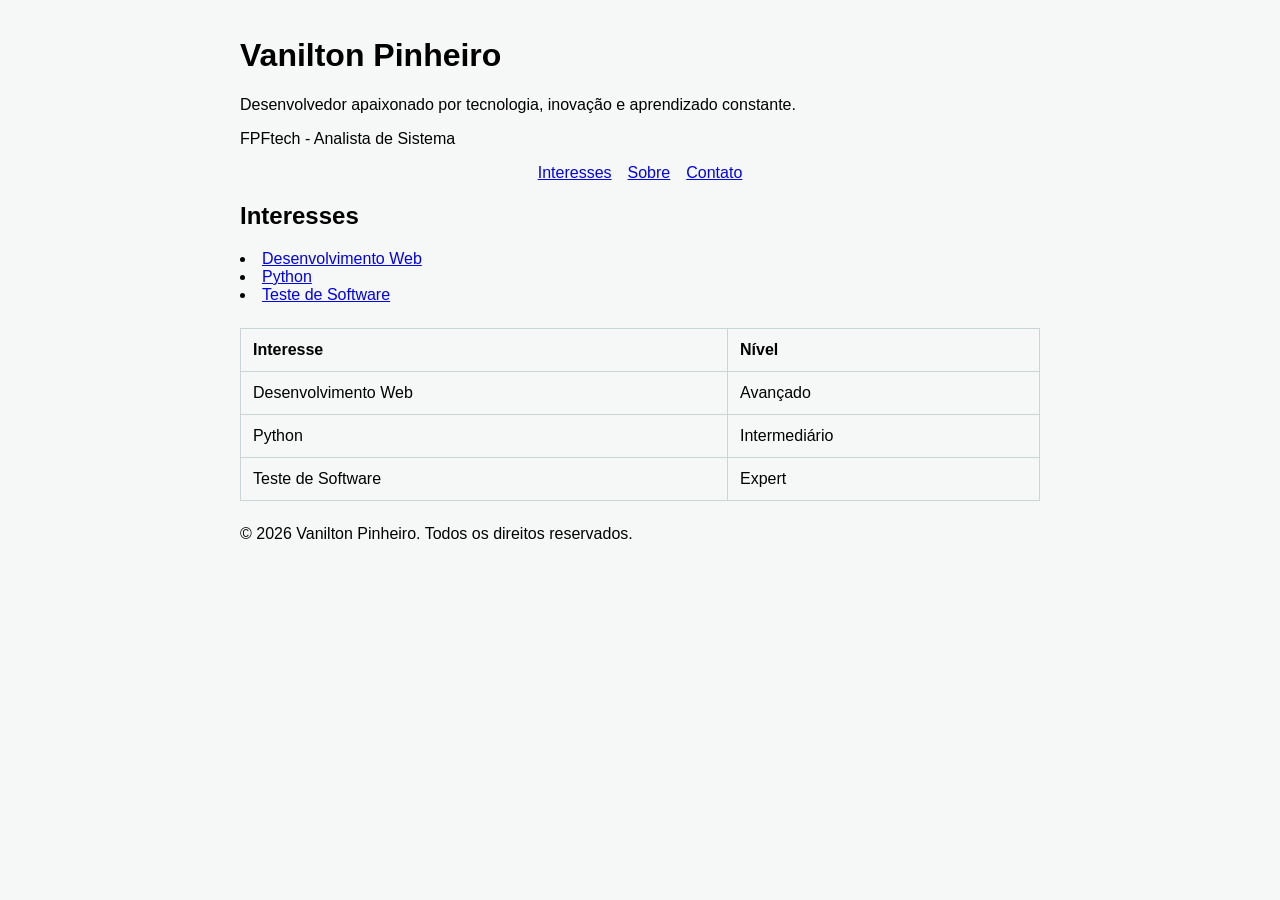
<file: aula1-5/index.html>
<!DOCTYPE html>
<html lang="pt-BR">
  <head>
    <meta charset="UTF-8" />
    <title>Vanilton Pinheiro</title>
    <link rel="icon" type="image/png" href="favicon.png" />
   <link rel="stylesheet" href="style.css" /> 
  </head>
  <body>
    <header>
      <h1>Vanilton Pinheiro</h1>
      <p>Desenvolvedor apaixonado por tecnologia, inovação e aprendizado constante.</p>
      <p>FPFtech - Analista de Sistema</p>
      <nav>
        <a href="#interesses">Interesses</a>
        <a href="sobre.html">Sobre</a>
        <a href="contato.html">Contato</a>
      </nav>
    </header>

    <main>
      <h2 id="interesses">Interesses</h2>
      <ul>
        <li>
            <!-- rel="noopener noreferrer" protege a segurança e a privacidade do usuário 
            ao abrir links externos em uma nova aba, evitando que a página aberta tenha acesso à página de origem. 
            -->
          <a href="https://www.w3.org/standards/webdesign/htmlcss" rel="noopener noreferrer">
            Desenvolvimento Web
          </a>
        </li>
        <li>
          <a href="https://www.python.org/" target="_blank" rel="noopener noreferrer">
            Python
          </a>
        </li>
        <li>
          <a href="https://www.ibm.com/br-pt/think/topics/software-testing" target="_blank" rel="noopener noreferrer">
            Teste de Software
          </a>
        </li>
      </ul>
      <table> 
        <tr>
          <th>Interesse</th>
          <th>Nível</th>
        </tr>
        <tr>
          <td>Desenvolvimento Web</td>
          <td>Avançado</td>
        </tr>
        <tr>
          <td>Python</td>
          <td>Intermediário</td>
        </tr>
        <tr>
          <td>Teste de Software</td>
          <td>Expert</td>
        </tr>
      </table>
      <footer>
        <p>&copy; 2026 Vanilton Pinheiro. Todos os direitos reservados.</p>
    </main>
  </body>
</html>
</file>
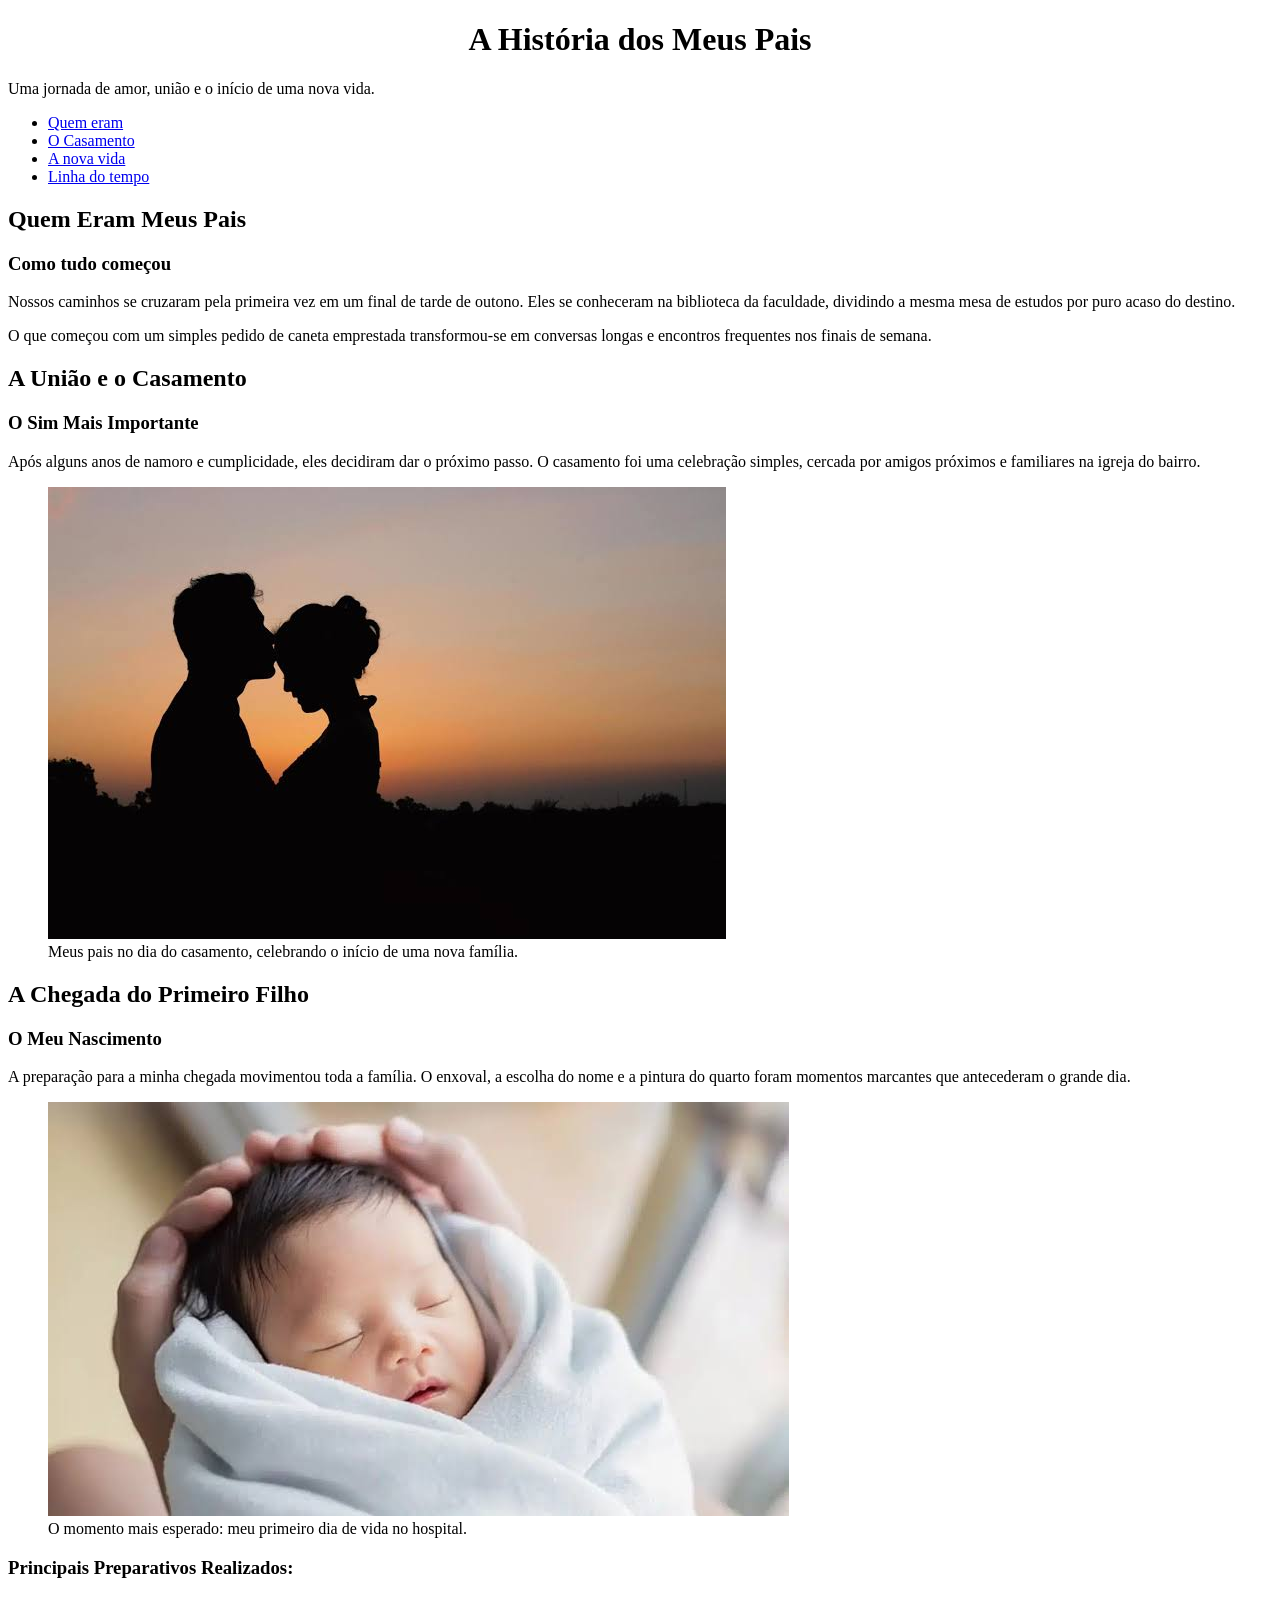
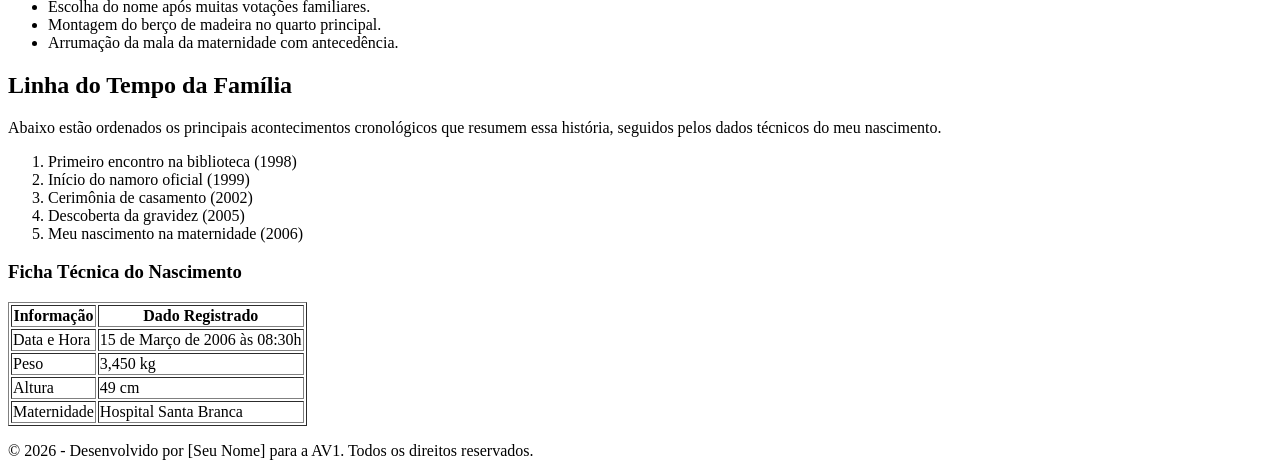
<file: 01-fundamentos-html5/av1-historia-familia/index.html>
<!DOCTYPE html>
<html lang="pt-BR">
<head>
    <meta charset="UTF-8">
    <meta name="viewport" content="width=device-width, initial-scale=1.0">
    <title>A História dos Meus Pais: Do Encontro ao Meu Nascimento</title>
</head>
<body>

    <!-- Cabeçalho Principal da Página -->
    <header>
        <h1 style="text-align: center;">A História dos Meus Pais</h1>
        <p>Uma jornada de amor, união e o início de uma nova vida.</p>
        
        <!-- Menu de Navegação por Âncoras (Corrigido: sem espaços nos IDs) -->
        <nav>
            <ul>
                <li><a href="#quem-eram">Quem eram</a></li>
                <li><a href="#casamento">O Casamento</a></li>
                <li><a href="#nova-vida">A nova vida</a></li>
                <li><a href="#cronologia">Linha do tempo</a></li>
            </ul>
        </nav>
    </header>

    <!-- Conteúdo Principal -->
    <main>

        <!-- Seção 1: O Encontro (Corrigido ID e adicionado o título H2) -->
        <section id="quem-eram">
            <h2>Quem Eram Meus Pais</h2>
            <article>
                <h3>Como tudo começou</h3>
                <p>Nossos caminhos se cruzaram pela primeira vez em um final de tarde de outono. Eles se conheceram na biblioteca da faculdade, dividindo a mesma mesa de estudos por puro acaso do destino.</p>
                <p>O que começou com um simples pedido de caneta emprestada transformou-se em conversas longas e encontros frequentes nos finais de semana.</p>
            </article>
        </section>

        <!-- Seção 2: O Casamento com Mídia -->
        <section id="casamento">
            <h2>A União e o Casamento</h2>
            <article>
                <h3>O Sim Mais Importante</h3>
                <p>Após alguns anos de namoro e cumplicidade, eles decidiram dar o próximo passo. O casamento foi uma celebração simples, cercada por amigos próximos e familiares na igreja do bairro.</p>
                
                <!-- Uso de Figure e Figcaption para Acessibilidade -->
                <figure>
                    <img src="img/casal.jpg" alt="Fotografia antiga em tons de sépia mostrando os meus pais sorrindo no dia do casamento deles, vestindo trajes tradicionais de noivos.">
                    <figcaption>Meus pais no dia do casamento, celebrando o início de uma nova família.</figcaption>
                </figure>
            </article>
        </section>

        <!-- Seção 3: O Nascimento (Corrigido ID para funcionar com o menu "A nova vida") -->
        <section id="nova-vida">
            <h2>A Chegada do Primeiro Filho</h2>
            <article>
                <h3>O Meu Nascimento</h3>
                <p>A preparação para a minha chegada movimentou toda a família. O enxoval, a escolha do nome e a pintura do quarto foram momentos marcantes que antecederam o grande dia.</p>
                
                <figure>
                    <img src="img/nascimento.jpg" alt="Foto colorida de um bebê recém-nascido dormindo calmamente no berço do hospital, enrolado em uma manta azul com uma touca branca.">
                    <figcaption>O momento mais esperado: meu primeiro dia de vida no hospital.</figcaption>
                </figure>

                <h3>Principais Preparativos Realizados:</h3>
                <ul>
                    <li>Escolha do nome após muitas votações familiares.</li>
                    <li>Montagem do berço de madeira no quarto principal.</li>
                    <li>Arrumação da mala da maternidade com antecedência.</li>
                </ul>
            </article>
        </section>

        <!-- Seção 4: Dados e Cronologia -->
        <section id="cronologia">
            <h2>Linha do Tempo da Família</h2>
            <p>Abaixo estão ordenados os principais acontecimentos cronológicos que resumem essa história, seguidos pelos dados técnicos do meu nascimento.</p>
            
            <ol>
                <li>Primeiro encontro na biblioteca (1998)</li>
                <li>Início do namoro oficial (1999)</li>
                <li>Cerimônia de casamento (2002)</li>
                <li>Descoberta da gravidez (2005)</li>
                <li>Meu nascimento na maternidade (2006)</li>
            </ol>

            <h3>Ficha Técnica do Nascimento</h3>
            <table border="1">
                <thead>
                    <tr>
                        <th>Informação</th>
                        <th>Dado Registrado</th>
                    </tr>
                </thead>
                <tbody>
                    <tr>
                        <td>Data e Hora</td>
                        <td>15 de Março de 2006 às 08:30h</td>
                    </tr>
                    <tr>
                        <td>Peso</td>
                        <td>3,450 kg</td>
                    </tr>
                    <tr>
                        <td>Altura</td>
                        <td>49 cm</td>
                    </tr>
                    <tr>
                        <td>Maternidade</td>
                        <td>Hospital Santa Branca</td>
                    </tr>
                </tbody>
            </table>
        </section>

    </main>

    <!-- Rodapé da Página -->
    <footer>
        <p>&copy; 2026 - Desenvolvido por [Seu Nome] para a AV1. Todos os direitos reservados.</p>
    </footer>

</body>
</html>
</file>
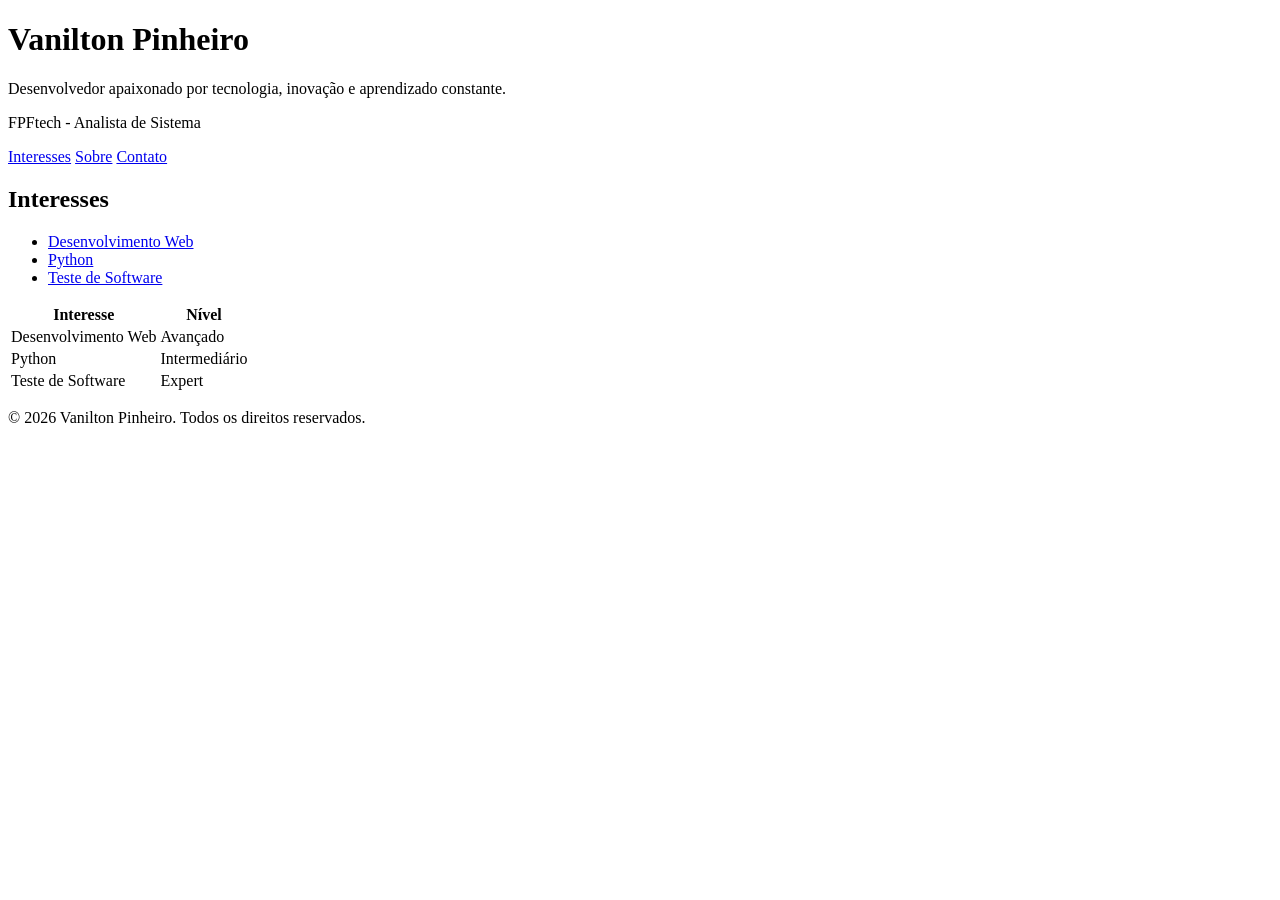
<file: 01-fundamentos-html5/exercicios-iniciais/index.html>
<!DOCTYPE html>
<html lang="pt-BR">
  <head>
    <meta charset="UTF-8" />
    <title>Vanilton Pinheiro</title>
    <link rel="icon" type="image/png" href="favicon.png" />
  </head>
  <body>
    <header>
      <h1>Vanilton Pinheiro</h1>
      <p>Desenvolvedor apaixonado por tecnologia, inovação e aprendizado constante.</p>
      <p>FPFtech - Analista de Sistema</p>
      <nav>
        <a href="#interesses">Interesses</a>
        <a href="sobre.html">Sobre</a>
        <a href="contato.html">Contato</a>
      </nav>
    </header>

    <main>
      <h2 id="interesses">Interesses</h2>
      <ul>
        <li>
            <!-- rel="noopener noreferrer" protege a segurança e a privacidade do usuário 
            ao abrir links externos em uma nova aba, evitando que a página aberta tenha acesso à página de origem. 
            -->
          <a href="https://www.w3.org/standards/webdesign/htmlcss" rel="noopener noreferrer">
            Desenvolvimento Web
          </a>
        </li>
        <li>
          <a href="https://www.python.org/" target="_blank" rel="noopener noreferrer">
            Python
          </a>
        </li>
        <li>
          <a href="https://www.ibm.com/br-pt/think/topics/software-testing" target="_blank" rel="noopener noreferrer">
            Teste de Software
          </a>
        </li>
      </ul>
      <table> 
        <tr>
          <th>Interesse</th>
          <th>Nível</th>
        </tr>
        <tr>
          <td>Desenvolvimento Web</td>
          <td>Avançado</td>
        </tr>
        <tr>
          <td>Python</td>
          <td>Intermediário</td>
        </tr>
        <tr>
          <td>Teste de Software</td>
          <td>Expert</td>
        </tr>
      </table>
      <footer>
        <p>&copy; 2026 Vanilton Pinheiro. Todos os direitos reservados.</p>
    </main>
  </body>
</html>
</file>
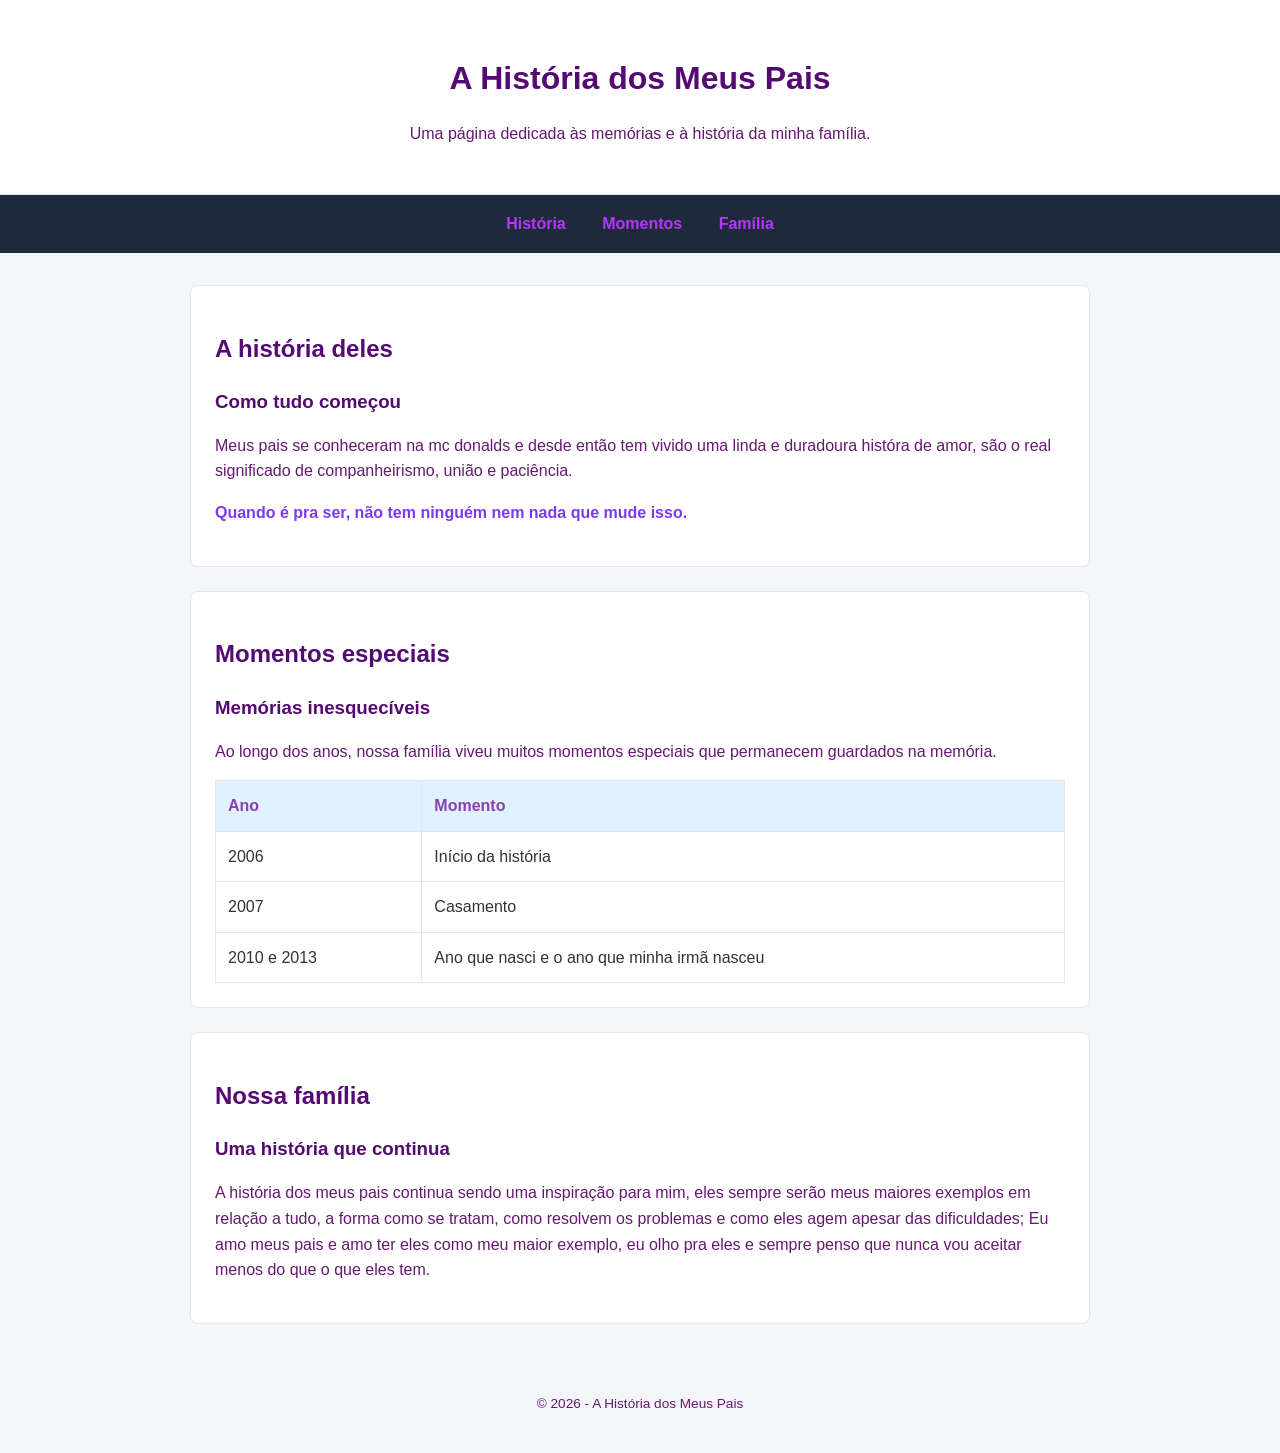
<file: 02-estilizacao-css3/desafio-esqueleto-identidade/index.html>
<!DOCTYPE html> <html lang="pt-BR"> <head> <meta charset="UTF-8"> <meta name="viewport" content="width=device-width, initial-scale=1.0"> <title>A História dos Meus Pais</title>
<link rel="stylesheet" href="css/estilo.css">

</head> <body>
<header>
    <h1>A História dos Meus Pais</h1>
    <p>Uma página dedicada às memórias e à história da minha família.</p>
</header>

<nav>
    <a href="#historia">História</a>
    <a href="#momentos">Momentos</a>
    <a href="#familia">Família</a>
</nav>

<main>

    <section id="historia" class="cartao">
        <h2>A história deles</h2>

        <article>
            <h3>Como tudo começou</h3>
            <p>
                Meus pais se conheceram na mc donalds e desde então tem vivido uma linda e duradoura históra de amor, são o real significado de companheirismo, união e paciência.
            </p>

            <p class="destaque">
               Quando é pra ser, não tem ninguém nem nada que mude isso.
            </p>
        </article>
    </section>

    <section id="momentos" class="cartao">
        <h2>Momentos especiais</h2>

        <article>
            <h3>Memórias inesquecíveis</h3>
            <p>
                Ao longo dos anos, nossa família viveu muitos momentos
                especiais que permanecem guardados na memória.
            </p>

            <table>
                <thead>
                    <tr>
                        <th>Ano</th>
                        <th>Momento</th>
                    </tr>
                </thead>

                <tbody>
                    <tr>
                        <td>2006</td>
                        <td>Início da história</td>
                    </tr>
                    <tr>
                        <td>2007</td>
                        <td>Casamento</td>
                    </tr>
                    <tr>
                        <td>2010 e 2013</td>
                        <td>Ano que nasci e o ano que minha irmã nasceu</td>
                    </tr>
                </tbody>
            </table>
        </article>
    </section>

    <section id="familia" class="cartao">
        <h2>Nossa família</h2>

        <article>
            <h3>Uma história que continua</h3>
            <p>
                A história dos meus pais continua sendo uma inspiração
                para mim, eles sempre serão meus maiores exemplos em relação a tudo, a forma como se tratam, como resolvem os problemas e como eles agem apesar das dificuldades; Eu amo meus pais e amo ter eles como meu maior exemplo, eu olho pra eles e sempre penso que nunca vou aceitar menos do que o que eles tem.
            </p>
        </article>
    </section>

</main>

<footer>
    <p>© 2026 - A História dos Meus Pais</p>
</footer>

</body> </html>
</file>
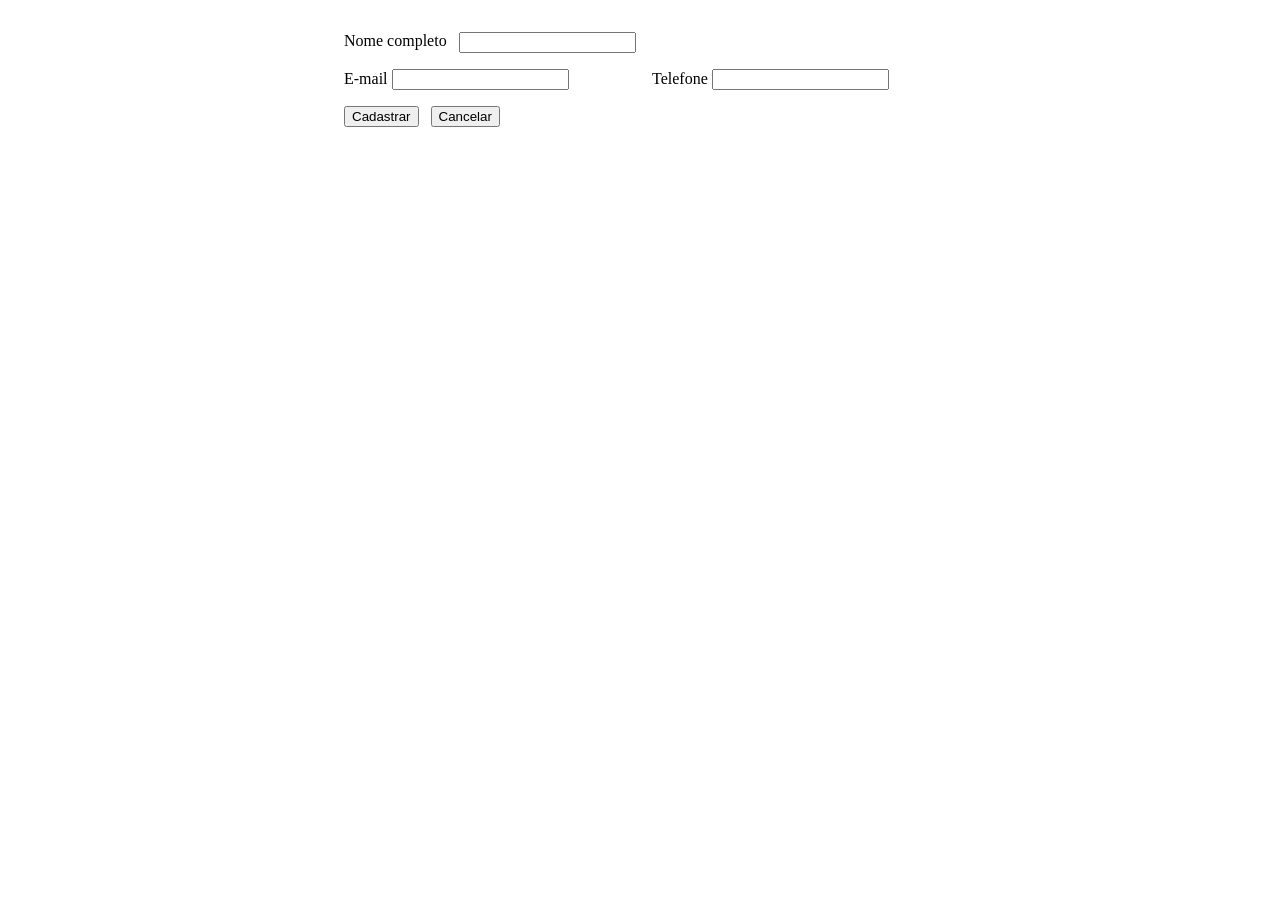
<file: 03-formularios-e-interatividade/exercicio-inicial/index.html>
<html>
<head>
    <title>Meu Formulário</title>
    <link rel="stylesheet" href="style.css">
</head>
<body>
<form class="formulario">
  <div class="campo largura-total">
    <label for="nome">Nome completo</label>
    <input id="nome" type="text" required>
  </div>

  <div class="campo">
    <label for="email">E-mail</label>
    <input id="email" type="email" required>
  </div>

  <div class="campo">
    <label for="telefone">Telefone</label>
    <input id="telefone" type="tel">
  </div>

  <div class="campo largura-total">
    <button type="submit" class="botao botao-primario">Cadastrar</button>
    <button type="button" class="botao botao-secundario">Cancelar</button>
  </div>
</form>
</body>
</html>
</file>
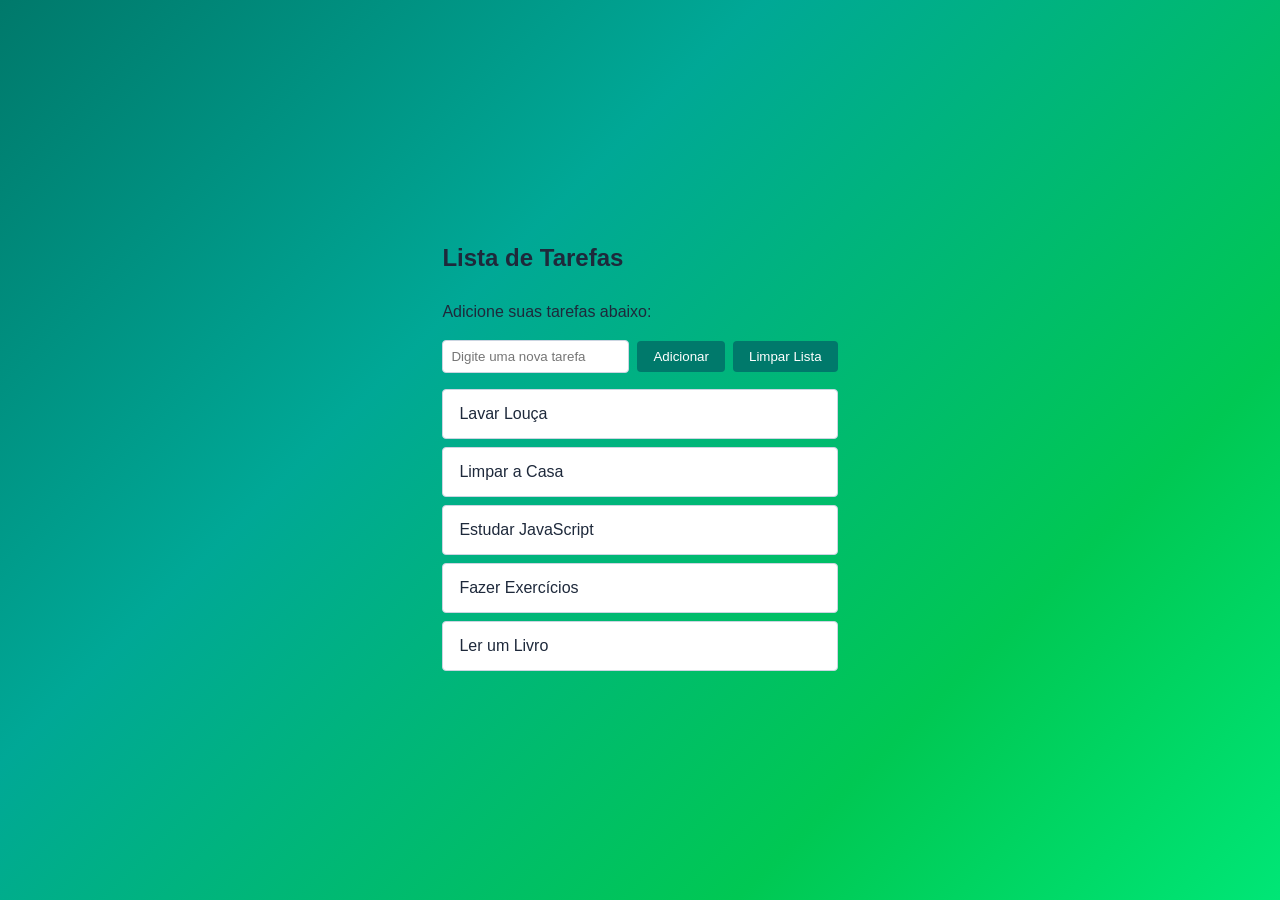
<file: 04-fundamentos-js/array-dom/index.html>
<!DOCTYPE html>
<html lang="pt-BR">
<head>
    <meta charset="UTF-8">
    <title>Manipulação de Arrays e DOM</title>
    <link rel="stylesheet" href="style.css">
</head>
<body>
    <main class="container">
        <section class="cartao">
            <h1>Lista de Tarefas</h1>
            <p>Adicione suas tarefas abaixo:</p>
            <div class="linha-entrada">
                <input type="text" id="campo-tarefa" placeholder="Digite uma nova tarefa">
                <button id="botao-adicionar">Adicionar</button>
                <button id="botao-limpar">Limpar Lista</button>
            </div>
            <div class="lista-tarefas">
                <ul id="lista-tarefas"></ul>
            </div>
        </section>
    </main>
    <script src="script.js"></script>
</body>
</html>
</file>
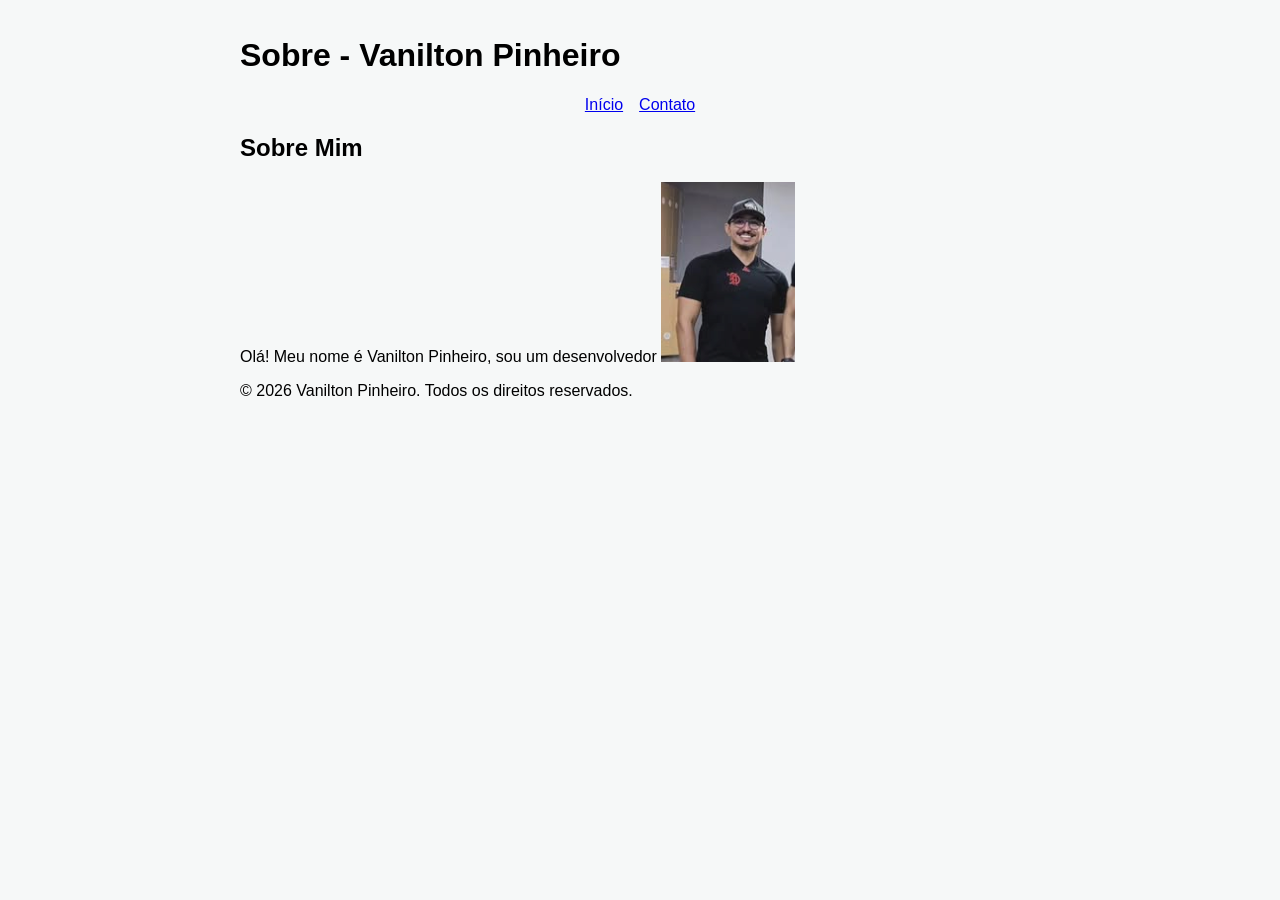
<file: aula1-5/sobre.html>
<!DOCTYPE html>
<html lang="pt-BR">
  <head>
    <meta charset="UTF-8" />
    <title>Vanilton Pinheiro</title>
    <link rel="icon" type="image/png" href="favicon.png" />
    <link rel="stylesheet" href="style.css" /> 
  </head>
  <body>
    <header>
      <h1>Sobre - Vanilton Pinheiro</h1>
      <nav>
        <a href="index.html">Início</a>
        <a href="contato.html">Contato</a>
      </nav>
    </header>
    <main>
      <h2>Sobre Mim</h2>
      <p>Olá! Meu nome é Vanilton Pinheiro, sou um desenvolvedor
        <img
        src="img/perfil.png"
        alt="Foto de Vanilton Pinheiro"
      />
      <footer>
        <p>&copy; 2026 Vanilton Pinheiro. Todos os direitos reservados.</p>
    </main>
  </body>
</html>
</file>
<file: aula1-5/style.css>
/* Define a fonte principal e centraliza o conteúdo da página. */
body {
  font-family: Arial, sans-serif;
  background: #f6f8f8;
  text-align: left;
  margin: 0;
  padding: 1rem 1rem;
}

a:hover { text-decoration: underline; }

/* Mantém o conteúdo organizado e centralizado em telas maiores. */
header,
main {
  max-width: 800px;
  margin: 0 auto;
}

/* Centraliza a navegação e adiciona espaço entre os links. */
nav {
  display: flex;
  justify-content: center;
  gap: 1rem;
  margin-top: 1rem;
}

/* Remove o recuo padrão da lista e mantém seus itens centralizados. */
ul {
  list-style-position: inside;
  padding: 0;
}

/* Centraliza a tabela e ocupa uma largura confortável do conteúdo. */
table {
  width: 100%;
  margin: 1.5rem auto;
  border-collapse: collapse;
}

/* Adiciona bordas e espaçamento para facilitar a leitura da tabela. */
th,
td {
  border: 1px solid #cbd5d5;
  padding: 0.75rem;
}

/* Mantém o estilo já existente para o destaque da página. */
.card-destaque {
  background: #00c83a;
  color: white;
  padding: 1rem;
  border-radius: 10px;
  font-family: Arial, sans-serif;
}

.circulo {
  width: 100px;
  height: 100px;
  border-radius: 50%;
  background-color: #3498db; /* Cor de fundo apenas para destacar */
  color: white; 
  display: flex;
  justify-content: center; /* Centraliza na horizontal */
  align-items: center;     /* Centraliza na vertical */
  
  /* Opcional: impede que palavras longas quebrem o círculo */
  text-align: center;
}
</file>
<file: 02-estilizacao-css3/desafio-esqueleto-identidade/css/estilo.css>
/* Regra global */
body {
font-family: Arial, Helvetica, sans-serif;
background-color: #f4f6f9;
color: #333333;
line-height: 1.6;
margin: 0;
padding: 0;
}

/* Títulos */
h1,
h2,
h3 {
color: #540a72;
margin-bottom: 0.5rem;
}

/* Cabeçalho */
header {
background-color: #ffffff;
padding: 2rem;
text-align: center;
border-bottom: 1px solid #e2e8f0;
}

/* Navegação */
nav {
background-color: #1e293b;
padding: 1rem;
text-align: center;
}

nav a {
color: #b538f8;
text-decoration: none;
font-weight: bold;
margin: 0 1rem;
}

nav a:hover {
color: #ffffff;
}

/* Conteúdo principal */
main {
max-width: 900px;
margin: 2rem auto;
padding: 0 1rem;
}

/* Seções e artigos */
.cartao {
background-color: #ffffff;
border: 1px solid #e2e8f0;
border-radius: 8px;
padding: 1.5rem;
margin-bottom: 1.5rem;
}

/* Parágrafo em destaque */
.destaque {
color: #7c3aed;
font-weight: bold;
}

/* Tabela */
table {
width: 100%;
border-collapse: collapse;
margin-top: 1rem;
}

th,
td {
border: 1px solid #e2e8f0;
padding: 0.75rem;
text-align: left;
}

th {
background-color: #e0f2fe;
color: #8a3eb0;
}

/* Rodapé */
footer {
text-align: center;
font-size: 0.85rem;
color: #9e74cc;
padding: 1.5rem;
}

/* Experimento de especificidade */
p {
color: rgb(101, 25, 113);
}
</file>
<file: 03-formularios-e-interatividade/exercicio-inicial/style.css>
html {
    font-size: 16px; /* Referencial de 1rem = 16px */
    box-sizing: border-box; /* 1. Define o padrão inteligente no topo da aplicação */
}

*, *::before, *::after {
    box-sizing: inherit; /* 2. Diz para todos os elementos herdarem o comportamento do pai */
}


.formulario {
  display: grid;
  grid-template-columns: repeat(2, 1fr);
  gap: 16px 24px;
  max-width: 640px;
  margin: 0 auto;
  padding: 24px;
}

.campo.largura-total { grid-column: 1 / -1; }
.campo.largura-total { display: flex; gap: 12px; }

@media (max-width: 640px) {
  .formulario { grid-template-columns: 1fr; padding: 16px; }
}
</file>
<file: 04-fundamentos-js/array-dom/style.css>
html {
    font-size: 16px; /* Referencial de 1rem = 16px */
    box-sizing: border-box; /* 1. Define o padrão inteligente no topo da aplicação */
}

*, *::before, *::after {
    box-sizing: inherit; /* 2. Diz para todos os elementos herdarem o comportamento do pai */
}

body {
    margin: 0;
    font-family: Arial, Helvetica, sans-serif;
    color: #1e293b;
    line-height: 1.5;
    /* Fundo gradiente linear suave inspirado na imagem anexada */
    background: linear-gradient(135deg, #00796B 0%, #00A896 35%, #00C853 75%, #00E676 100%);
    background-attachment: fixed;
}

.container {
    min-height: 100vh; /* Relativo à tela: 100% da viewport */
    display: flex;
    justify-content: center;
    align-items: center;
    padding: 1.5rem;
}

.container h1 {
    text-align: left;
    margin-bottom: 1.5rem;
}

.linha-entrada {
    display: flex;
    align-items: center;
    gap: 0.5rem;
}

.container input[type="text"] {
    flex: 1;
    min-width: 0;
    padding: 0.5rem;
    border: 1px solid #cbd5e1;
    border-radius: 4px;
}

.container button {
    padding: 0.5rem 1rem;
    white-space: nowrap;
    border: none;
    border-radius: 4px;
    background-color: #00796B;
    color: #ffffff;
    cursor: pointer;
    transition: background-color 0.2s ease;
}

.container button:hover {
    background-color: #005f56;
}

.container ul {
    list-style: none;
    padding: 0;
    margin: 1rem 0 0;
}

.lista-tarefas li {
    background-color: #ffffff;
    border: 1px solid #cbd5e1;
    padding: 0.75rem 1rem;
    margin-bottom: 0.5rem;
    border-radius: 4px;
    cursor: pointer;
    user-select: none;
    transition: background-color 0.2s ease;
}
</file>
